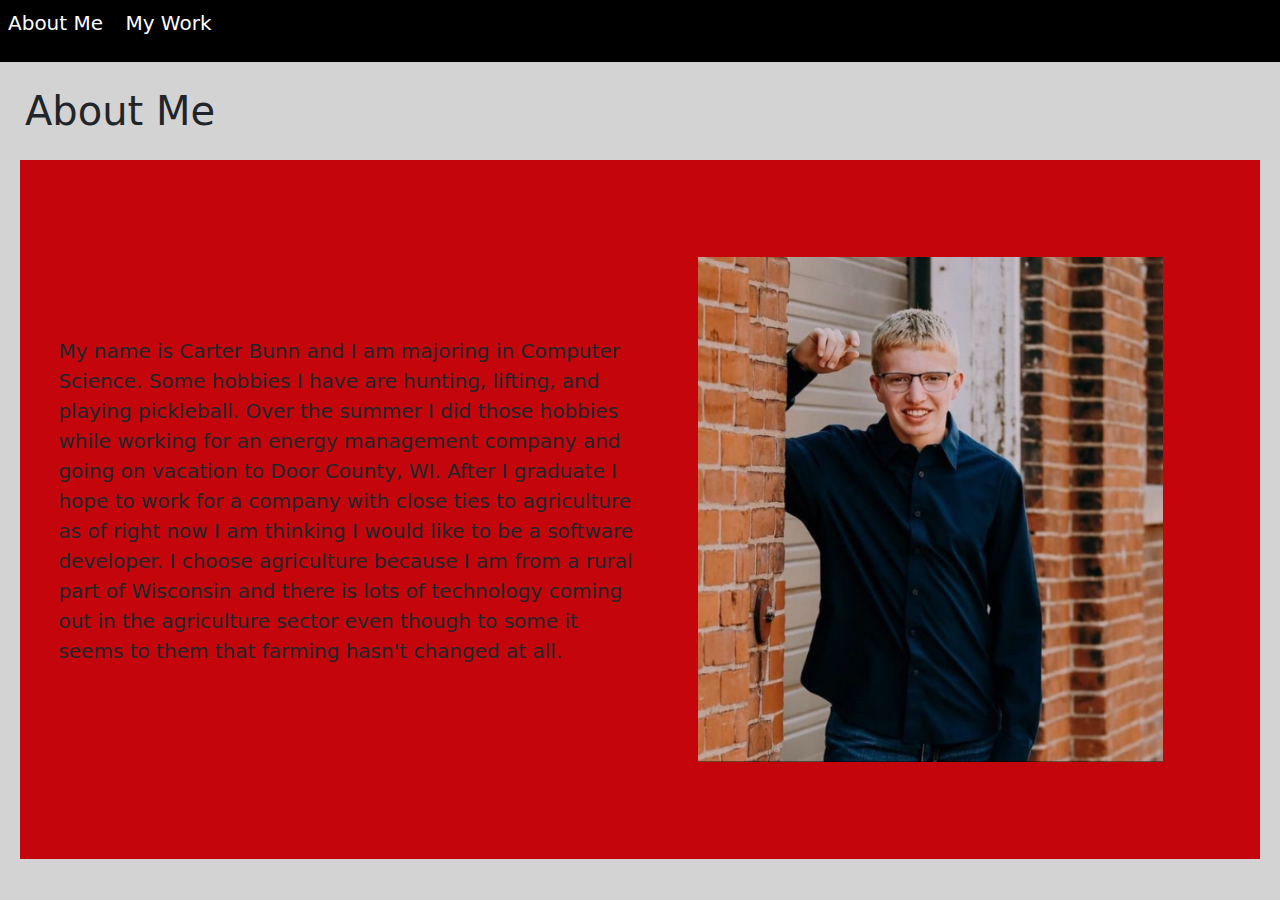
<file: index.html>
<!DOCTYPE html>
<html lang="en">
    <head>
        <meta charset="UTF-8">
        <meta name="viewport" content="width=device-width, initial-scale=1.0">
        <link href="https://cdn.jsdelivr.net/npm/bootstrap@5.3.3/dist/css/bootstrap.min.css" rel="stylesheet" integrity="sha384-QWTKZyjpPEjISv5WaRU9OFeRpok6YctnYmDr5pNlyT2bRjXh0JMhjY6hW+ALEwIH" crossorigin="anonymous">
        <link href="styles.css" rel="stylesheet"/>
    </head>
    <title>Carter's Website</title>
    <nav class="navbar" style="background-color: black;">
        <p>
            <a class="m-2 plain-link" href="index.html">About Me</a>
            <a class="m-2 plain-link" href="my-work.html">My Work</a>
        </p>
    </nav>
    <main>
        <body style="background-color: lightgrey;">
            <section>
                <div>
                    <div style="margin: 25px;">
                        <h1>About Me</h1>
                    </div>
                    <div class="content-container">
                        <div class="column">
                            <p>My name is Carter Bunn and I am majoring in Computer Science. Some hobbies I have are hunting, lifting, and playing pickleball. 
                                Over the summer I did those hobbies while working for an energy management company 
                                and going on vacation to Door County, WI. After I graduate I hope to work for a company 
                                with close ties to agriculture as of right now I am thinking I would like to be a software developer. 
                                I choose agriculture because I am from a rural part of Wisconsin and there is lots of technology coming out in the agriculture sector 
                                even though to some it seems to them that farming hasn't changed at all.</p>
                            <col>
                        </div>
                        <div class="column">
                            <img src="./Images/CarterBunn.jpg" class="image" alt="Picture of Carter Bunn"/>
                        </div>
                    </div>
                </div>
            </section>
        </body>
    </main>
</html>
</file>
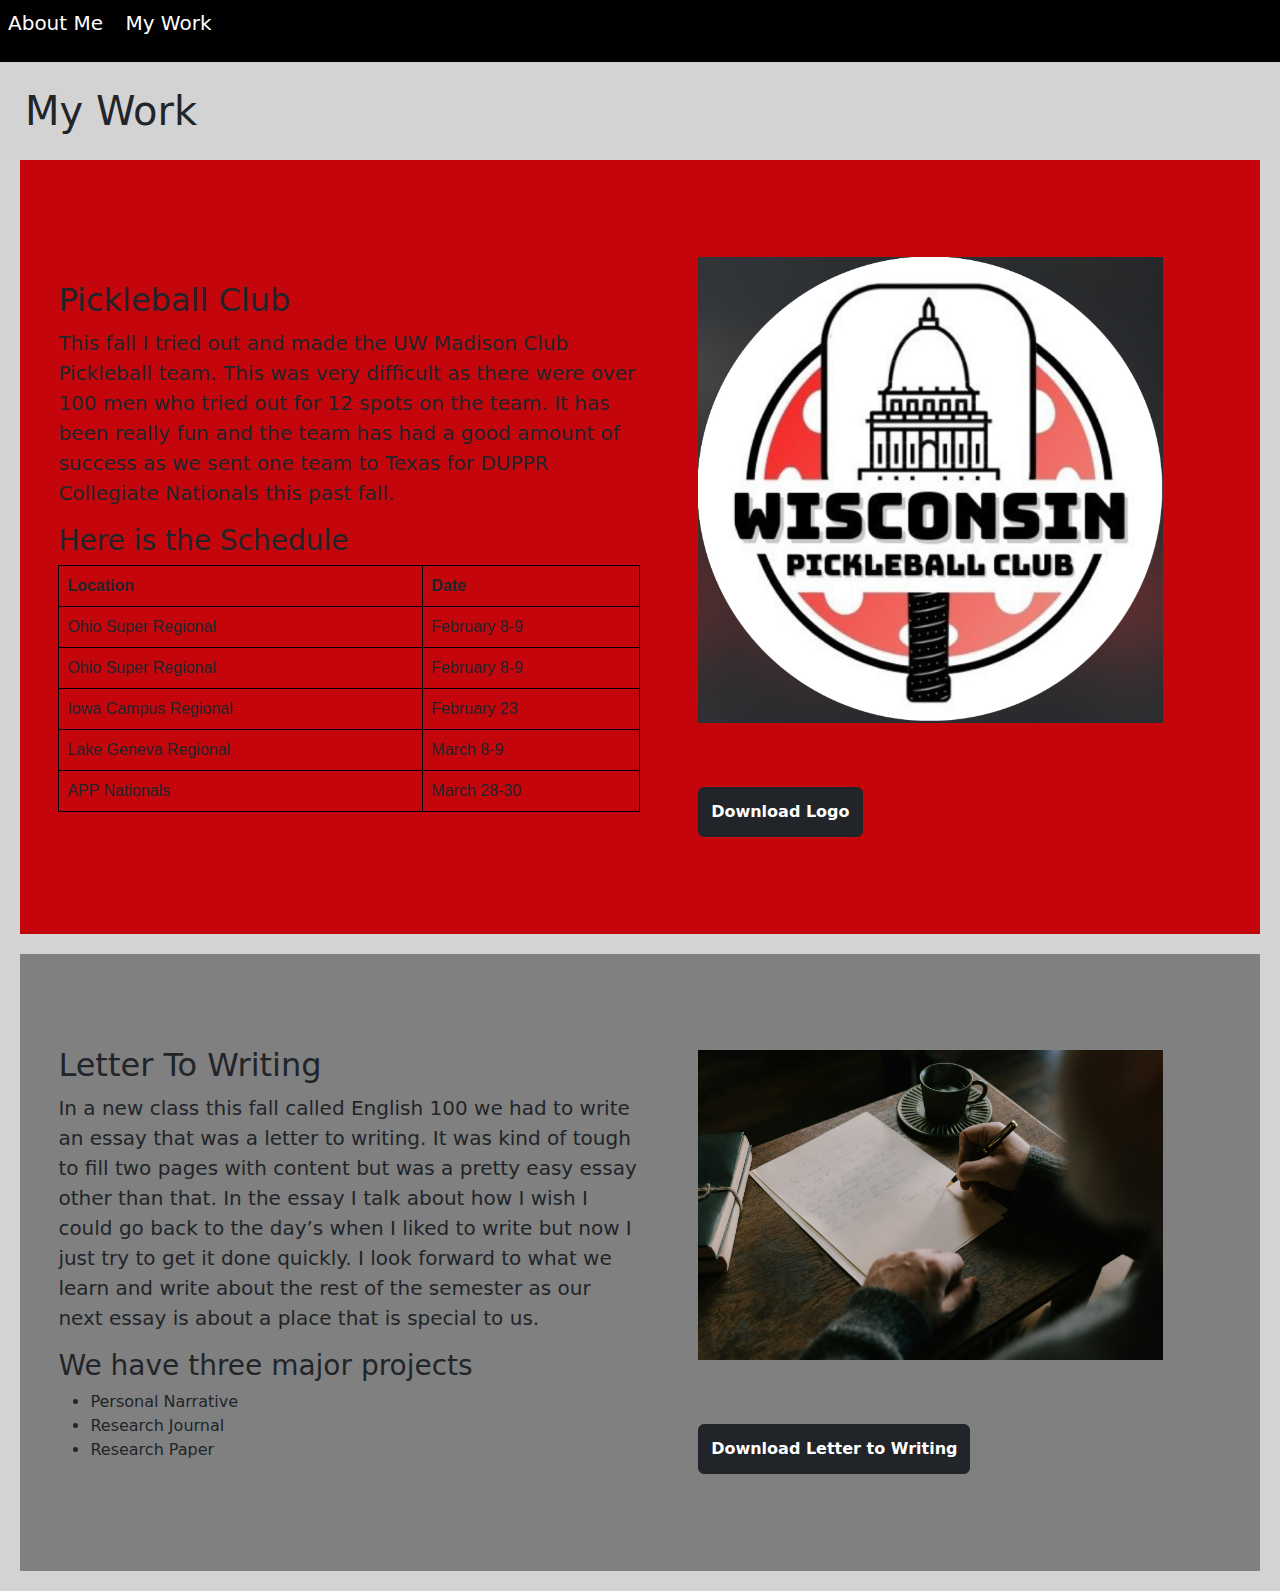
<file: my-work.html>
<!DOCTYPE html>
<html lang="en">
    <head>
        <meta charset="UTF-8">
        <meta name="viewport" content="width=device-width, initial-scale=1.0">
        <link href="https://cdn.jsdelivr.net/npm/bootstrap@5.3.3/dist/css/bootstrap.min.css" rel="stylesheet" integrity="sha384-QWTKZyjpPEjISv5WaRU9OFeRpok6YctnYmDr5pNlyT2bRjXh0JMhjY6hW+ALEwIH" crossorigin="anonymous">
        <link href="styles.css" rel="stylesheet"/>
    </head>
    <title>Carter's Website</title>
    <nav class="navbar" style="background-color: black;">
        <p>
            <a class="m-2 plain-link" href="index.html">About Me</a>
            <a class="m-2 plain-link" href="my-work.html">My Work</a>
        </p>
    </nav>
    <main>
        <body style="background-color: lightgrey;">
            <section>
                <div>
                    <div style="margin: 25px;">
                        <h1>My Work</h1>
                    </div>
                    <div class="content-container">
                        <div class="column">
                            <h2>Pickleball Club</h2>
                            <div>
                                <p>This fall I tried out and made the UW Madison Club Pickleball team. This was very difficult as there were over 
                                    100 men who tried out for 12 spots on the team. It has been really fun and the team has had a good amount of 
                                    success as we sent one team to Texas for DUPPR Collegiate Nationals this past fall.</p>
                                <h3>Here is the Schedule</h3>
                                <table>
                                    <tr>
                                        <th>Location</th>
                                        <th>Date</th>
                                    </tr>
                                    <tr>
                                        <td>Ohio Super Regional</td>
                                        <td>February 8-9</td>
                                    </tr>
                                    <tr>
                                        <td>Ohio Super Regional</td>
                                        <td>February 8-9</td>
                                    </tr>
                                    <tr>
                                        <td>Iowa Campus Regional</td>
                                        <td>February 23</td>
                                    </tr>
                                    <tr>
                                        <td>Lake Geneva Regional</td>
                                        <td>March 8-9</td>
                                    </tr>
                                    <tr>
                                        <td>APP Nationals</td>
                                        <td>March 28-30</td>
                                    </tr>
                                </table>
                            </div>
                            <col>
                        </div>
                        <div class="column">
                            <img src="./Images/Pickleball_Logo.jpeg" class="image" alt="Picture of Wisconsin Pickleball Club Logo"/>
                            <a href="./Images/Pickleball_Logo.jpeg" download>
                                <button class="btn btn-dark" style="padding: 0.75em; margin: 10%; margin-top: 1%;"><strong>Download Logo</strong></button>
                            </a>
                        </div>
                    </div>
                    <div class="grey-content-container">
                        <div class="column">
                            <h2>Letter To Writing</h2>
                            <div>
                                <p>In a new class this fall called English 100 we had to write an essay that was a letter to writing. 
                                    It was kind of tough to fill two pages with content but was a pretty easy essay other than that. 
                                    In the essay I talk about how I wish I could go back to the day’s when I liked to write but now I 
                                    just try to get it done quickly. I look forward to what we learn and write about 
                                    the rest of the semester as our next essay is about a place that is special to us.</p>
                                <h3>We have three major projects</h3>
                                <ul>
                                    <li>Personal Narrative</li>
                                    <li>Research Journal</li>
                                    <li>Research Paper</li>
                                </ul>
                            </div>
                            <col>
                        </div>
                        <div class="column">
                            <img src="./Images/Writing_Image.jpeg" class="image" alt="Picture of Man Writing"/>
                            <a href="./Documents/Letter to Writing.docx" download>
                                <button class="btn btn-dark" style="padding: 0.75em; margin: 10%; margin-top: 1%;"><strong>Download Letter to Writing</strong></button>
                            </a>
                        </div>
                    </div>
                </div>
            </section>
        </body>
    </main>
</html>
</file>
<file: styles.css>
/* Your CSS goes here! */
.content-container {
  background-color: #C5050C; 
  overflow: scroll;
  margin: 20px;
  display: flex;
  align-items: center;
  justify-content: center;
  max-height: 75%;
  padding: 3%;
}

.grey-content-container {
  background-color: grey; 
  overflow: scroll;
  margin: 20px;
  display: flex;
  align-items: center;
  justify-content: center;
  max-height: 75%;
  padding: 3%;
}

.image {
    width: 100%;
    padding: 10%;
}

.column {
    float: left;
    width: 50%;
    vertical-align: middle;
  }

  .center {
    display: block;
    width: 50%;
  }

  .plain-link {
    text-decoration: none; 
    color: white;
  }

  p {
    font-size: 1.25em;
  }

  table {
    font-family: arial, sans-serif;
    border-collapse: collapse;
    width: 100%;
  }
  
  td, th {
    border: 1px solid black;
    text-align: left;
    padding: 8px;
  }
</file>
